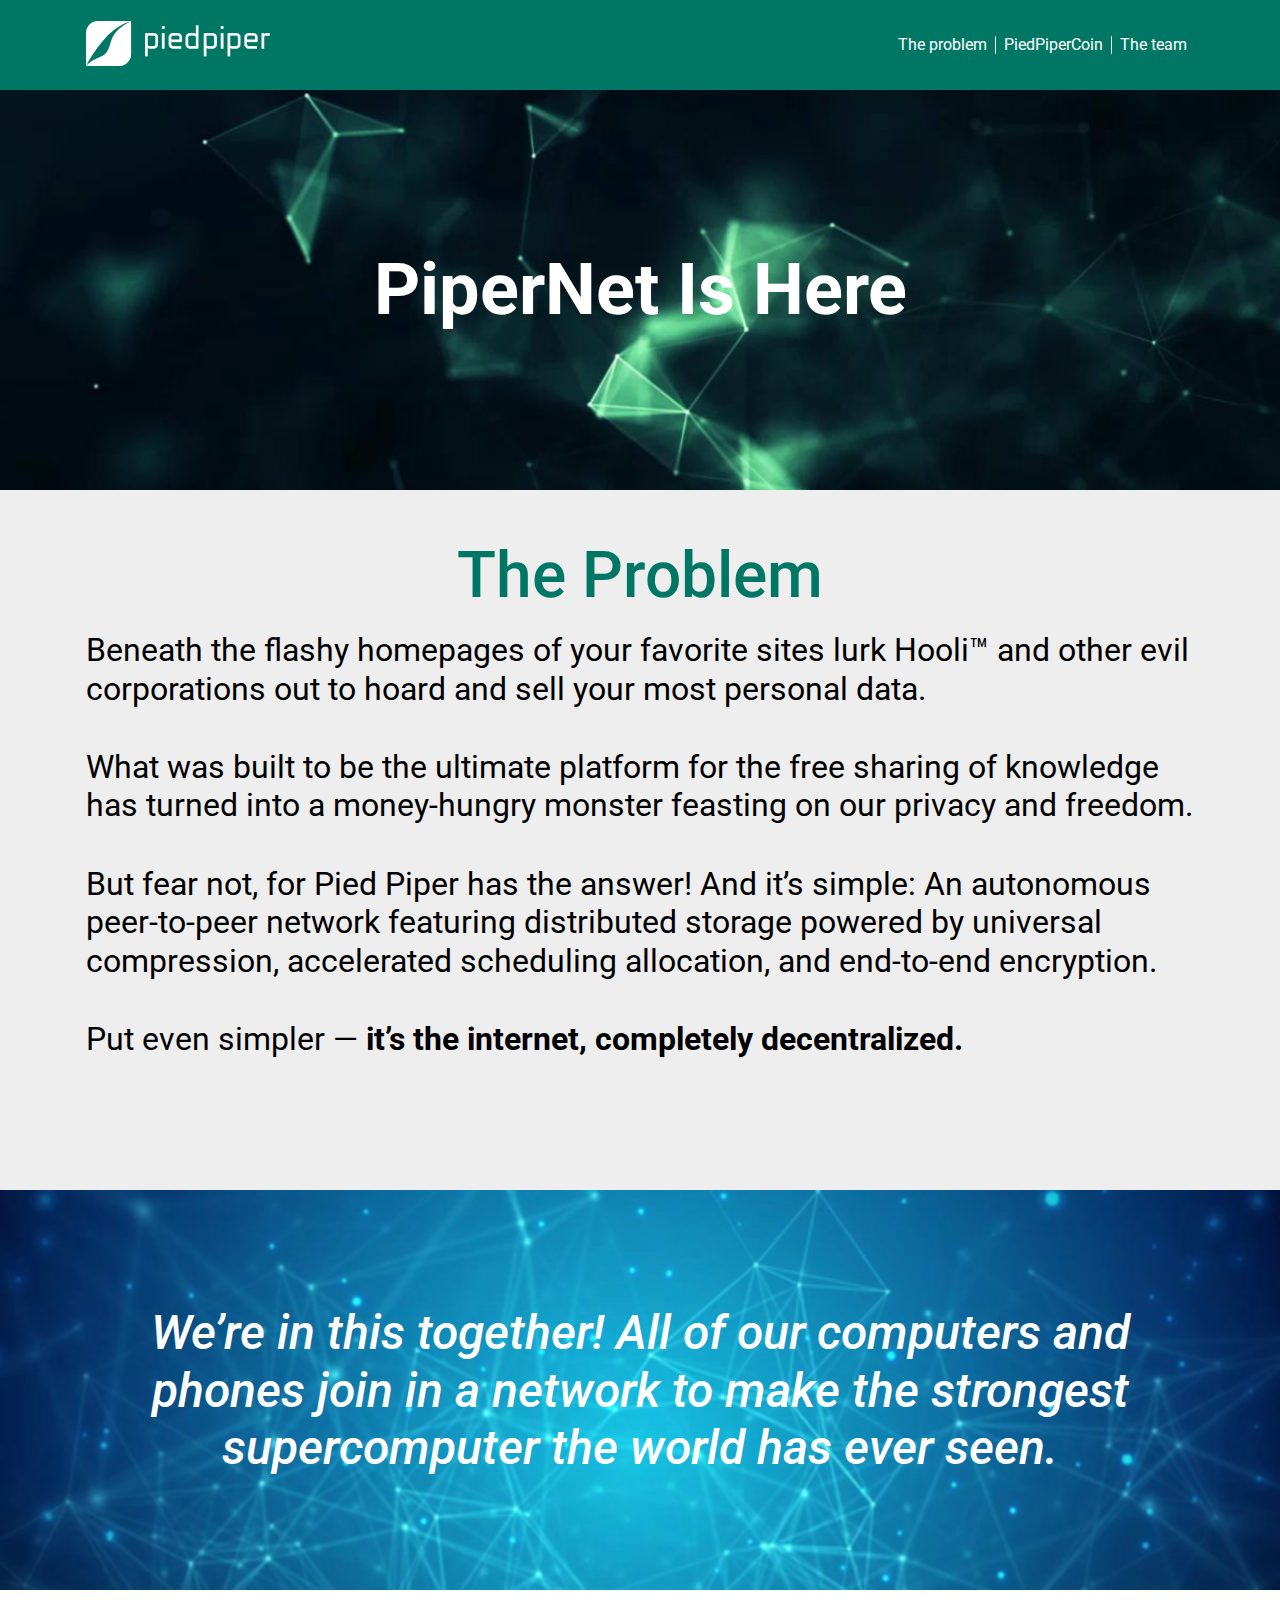
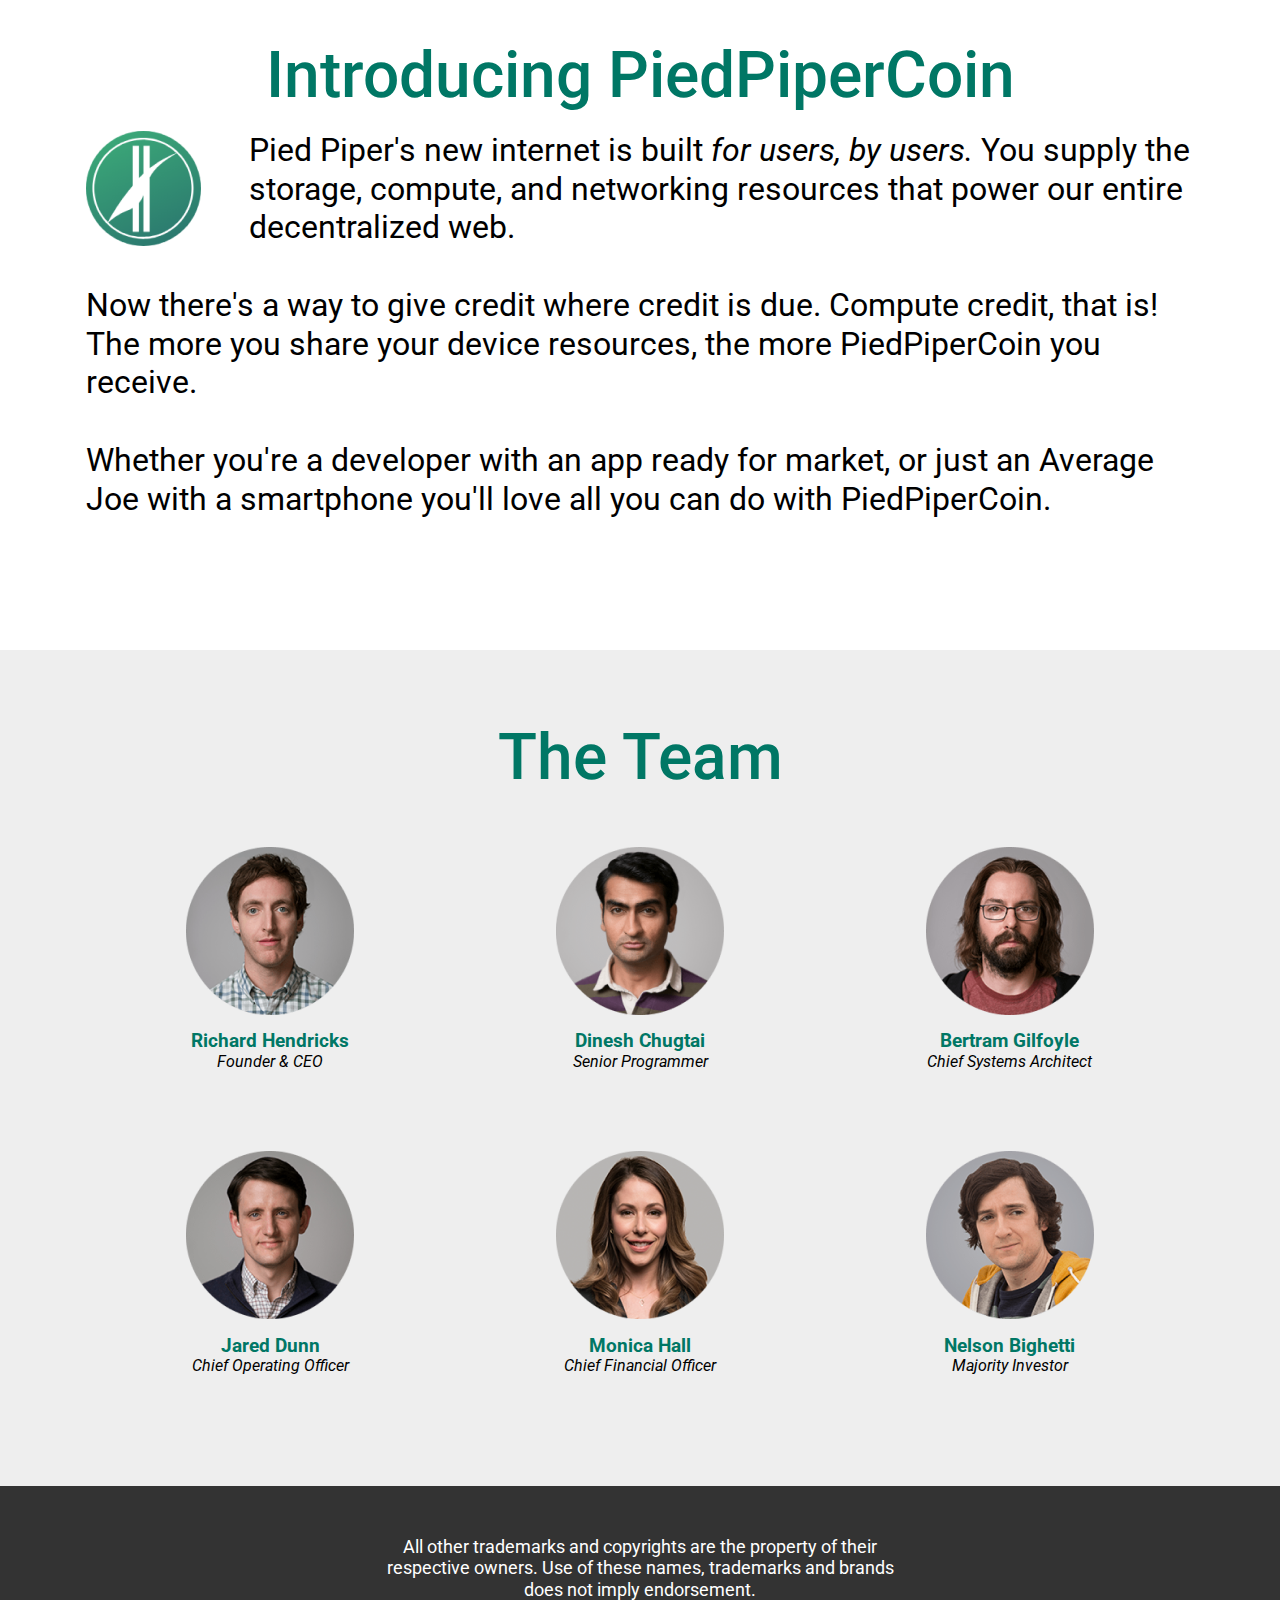
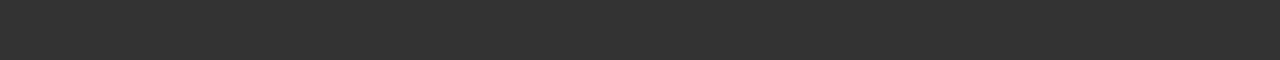
<file: pipernet/index.html>
<!doctype html>
<html lang="en">
<head>
    <meta charset="UTF-8">
    <meta content="initial-scale=1.0, width=device-width" name="viewport">
    <meta http-equiv="X-UA-Compatible" content="ie=edge">
    <title>PiperNet</title>
    <link href="https://fonts.googleapis.com/css2?family=Roboto:ital,wght@0,400;0,500;0,700;1,400;1,500&display=swap" rel="stylesheet">
    <link rel="stylesheet" href="css/normalize.css">
    <link rel="stylesheet" href="css/style.css">
    <link rel="stylesheet" href="css/header.css">
    <link rel="stylesheet" href="css/hero.css">
    <link rel="stylesheet" href="css/info.css">
    <link rel="stylesheet" href="css/team.css">
    <link rel="stylesheet" href="css/footer.css">
</head>
<body>
    <div class="header">
        <div class="container header__container">
            <a href="#" class="header__link">
                <img src="images/logo.png" alt="logo">
            </a>
            <ul class="header__list">
                <li class="header__list-item">
                    <a href="#the-problem" class="header__link">The problem</a>
                </li>
                <li class="header__list-item">
                    <a href="#pied-piper-coin" class="header__link">PiedPiperCoin</a>
                </li>
                <li class="header__list-item">
                    <a href="#the-team" class="header__link">The team</a>
                </li>
            </ul>
        </div>
    </div>
    <div class="hero">
        <div class="container hero__container">
            <h1 class="hero__title">PiperNet Is Here</h1>
        </div>
    </div>
    <div id="the-problem" class="info is-gray">
        <div class="container">
            <h2 class="info__title">The Problem</h2>
            <p class="info__text">Beneath the flashy homepages of your favorite sites lurk Hooli™ and other evil corporations out to hoard and sell
                your most personal data.</p>
            <p class="info__text"> What was built to be the ultimate platform for the free sharing of knowledge has turned into a money-hungry
                monster feasting on our privacy and freedom.</p>
            <p class="info__text">But fear not, for Pied Piper has the answer! And it’s simple:
                An autonomous peer-to-peer network featuring distributed storage powered by universal compression, accelerated
                scheduling allocation, and end-to-end encryption.</p>
            <p class="info__text">Put even simpler — <b>it’s the internet, completely decentralized.</b></p>
        </div>
    </div>
    <div class="hero is-blue">
        <div class="container">
            <p class="hero__text">We’re in this together! All of our computers and phones join in a network to make the strongest supercomputer the world has ever seen.</p>
        </div>
    </div>
    <div id="pied-piper-coin" class="info">
        <div class="container">
            <h2 class="info__title">Introducing PiedPiperCoin</h2>
            <img src="images/ring.png" alt="ring" class="info__img">
            <p class="info__text">Pied Piper's new internet is built <i>for users, by users.</i>
                You supply the storage, compute, and networking resources that power our entire decentralized web.</p>
            <p class="info__text">Now there's a way to give credit where credit is due. Compute credit, that is! The more you share your device resources, the more PiedPiperCoin you receive.</p>
            <p class="info__text"> Whether you're a developer with an app ready for market, or just an Average Joe with a smartphone you'll love all you can do with PiedPiperCoin.</p>
        </div>
    </div>
    <div id="the-team" class="team">
        <div class="container">
            <h2 class="team__title">The Team</h2>
            <ul class="team__list">
                <li class="team__list-item">
                    <img src="images/team/1.png" class="team__image" alt="employee photo">
                    <h3 class="team__name">Richard Hendricks</h3>
                    <p class="team__position">Founder & CEO</p>
                </li>
                <li class="team__list-item">
                    <img src="images/team/2.png" class="team__image" alt="employee photo">
                    <h3 class="team__name">Dinesh Chugtai</h3>
                    <p class="team__position">Senior Programmer</p>
                </li>
                <li class="team__list-item">
                    <img src="images/team/3.png" class="team__image" alt="employee photo">
                    <h3 class="team__name">Bertram Gilfoyle</h3>
                    <p class="team__position">Chief Systems Architect</p>
                </li>
                <li class="team__list-item">
                    <img src="images/team/4.png" class="team__image" alt="employee photo">
                    <h3 class="team__name">Jared Dunn</h3>
                    <p class="team__position">Chief Operating Officer</p>
                </li>
                <li class="team__list-item">
                    <img src="images/team/5.png" class="team__image" alt="employee photo">
                    <h3 class="team__name">Monica Hall</h3>
                    <p class="team__position">Chief Financial Officer</p>
                </li>
                <li class="team__list-item">
                    <img src="images/team/6.png" class="team__image" alt="employee photo">
                    <h3 class="team__name">Nelson Bighetti</h3>
                    <p class="team__position">Majority Investor</p>
                </li>
            </ul>
        </div>
    </div>
    <div class="footer">
        <div class="container">
            <p class="footer__text">All other trademarks and copyrights are the property of their respective owners. Use of these names, trademarks and brands does not imply endorsement.</p>
        </div>
    </div>
</body>
</html>
</file>
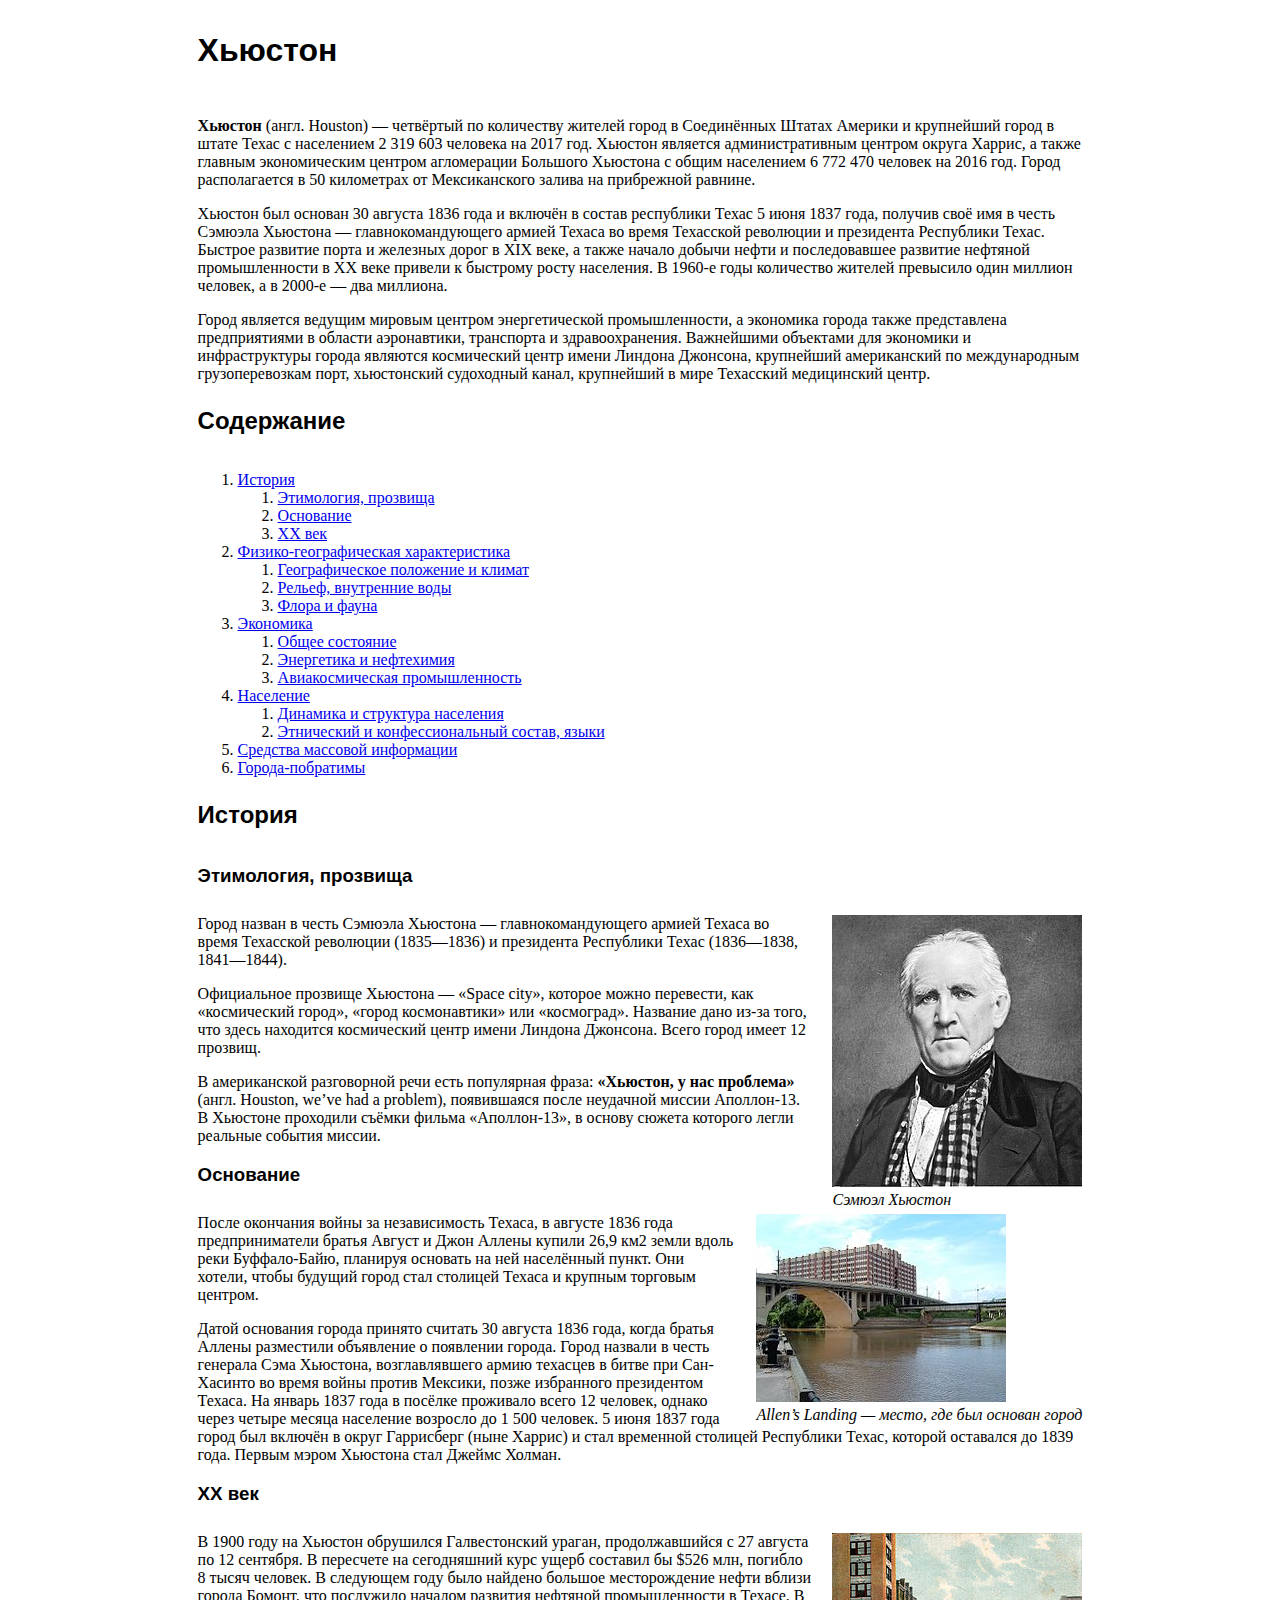
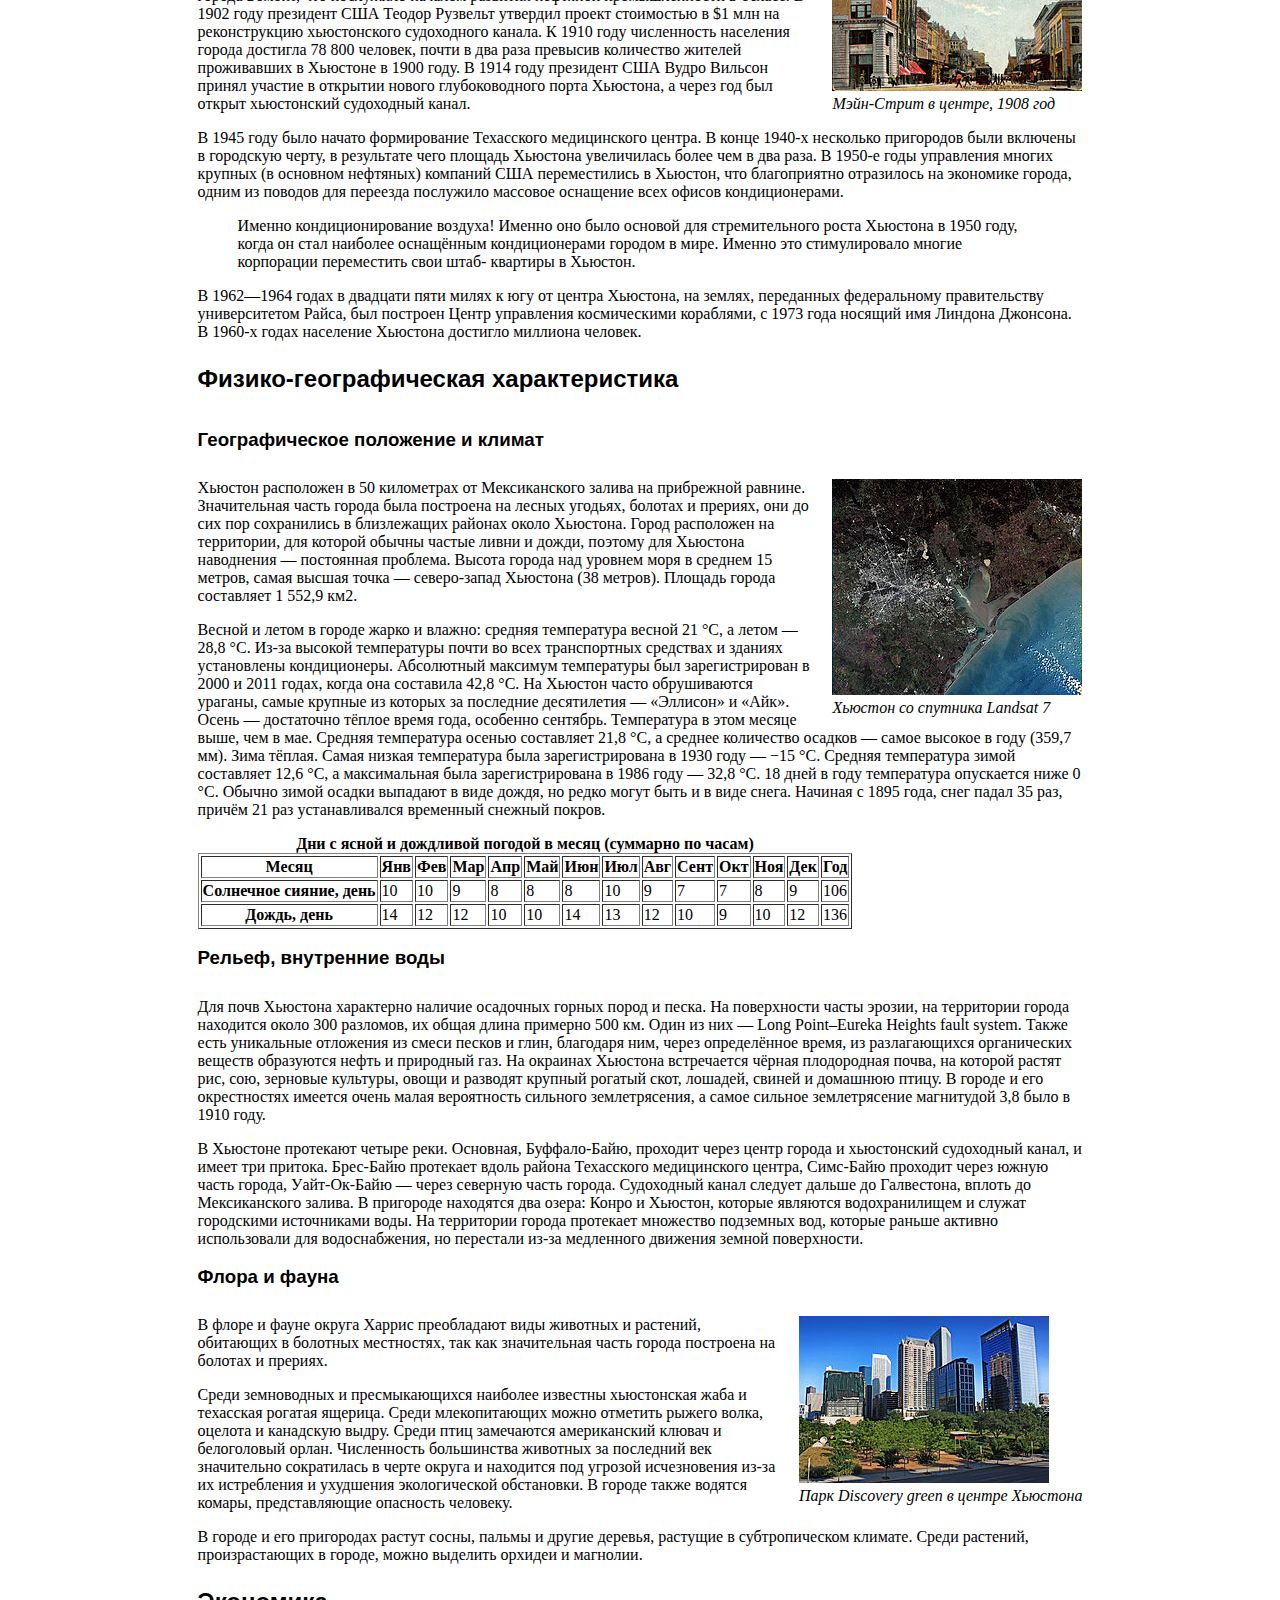
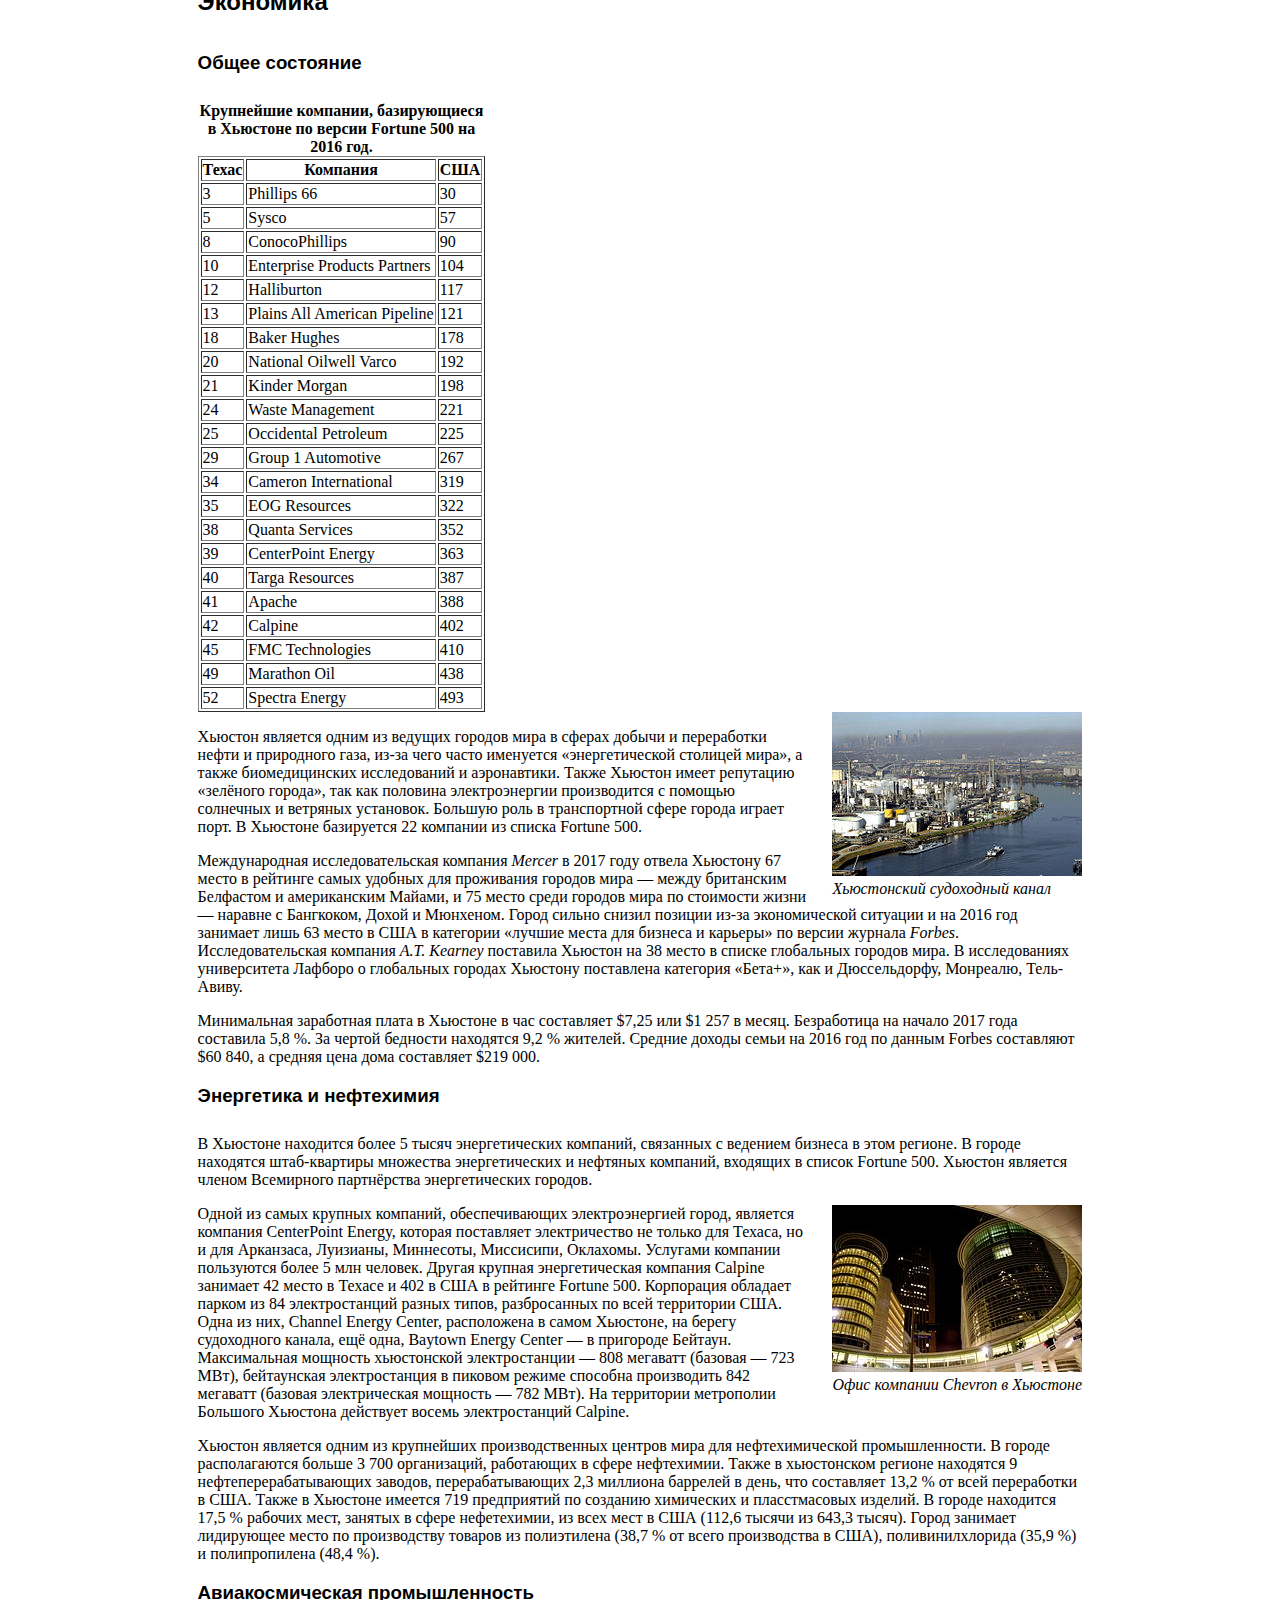
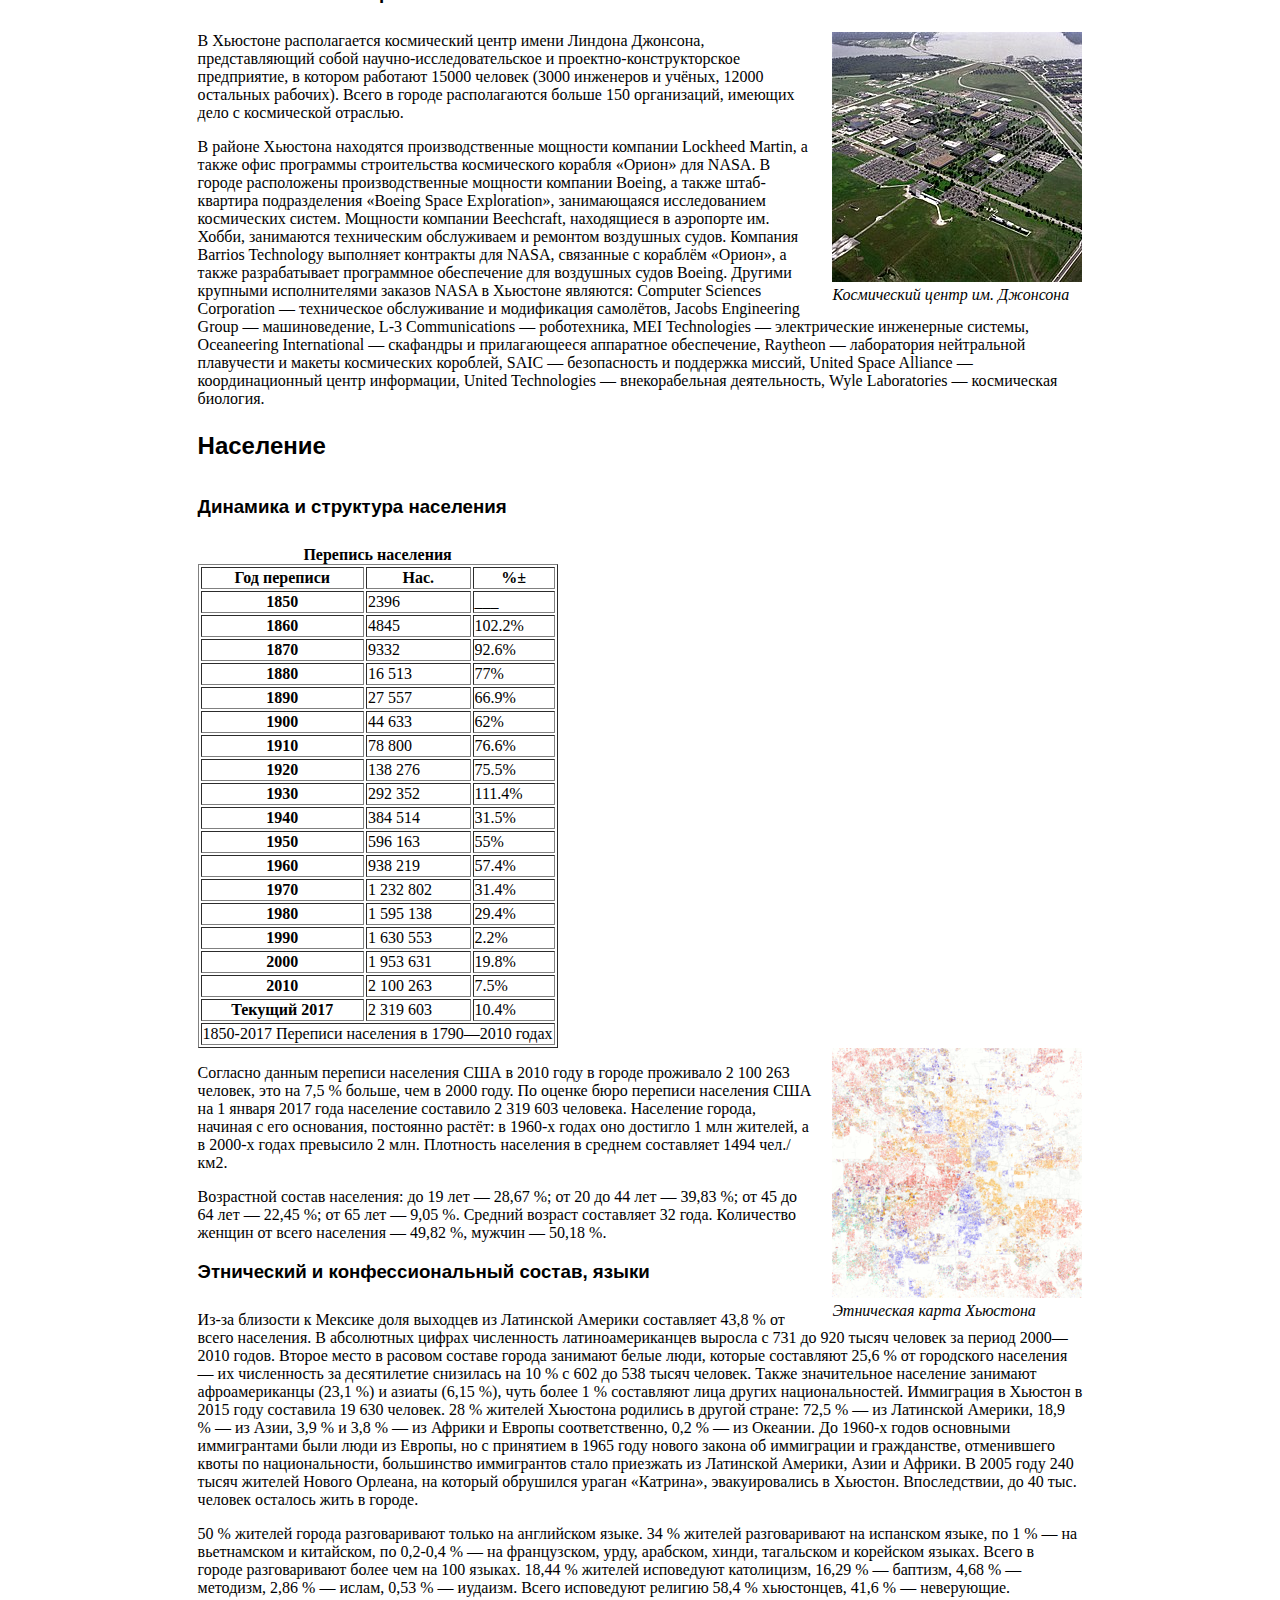
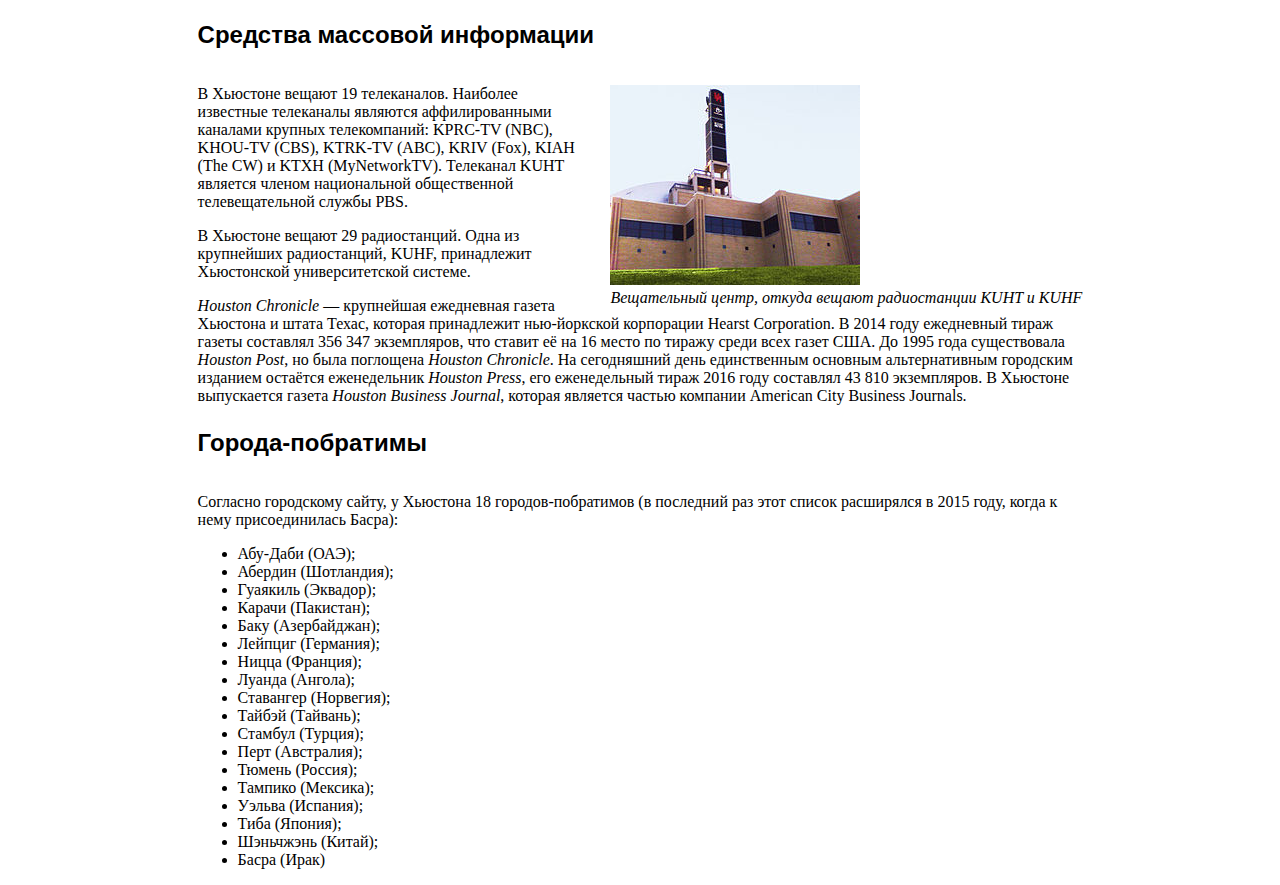
<file: houston/houston.html>
<!doctype html>
<html lang="ru">
<head>
    <meta charset="UTF-8">
    <meta content="initial-scale=1.0, width=device-width" name="viewport">
    <meta content="ie=edge" http-equiv="X-UA-Compatible">
    <title>Хьюстон</title>
    <link href="css/style.css" rel="stylesheet">
</head>
<body>
    <div class="wrapper">
        <h1>Хьюстон</h1>
        <p><b>Хьюстон</b> (англ. Houston) — четвёртый по количеству жителей город в Соединённых Штатах Америки
            и крупнейший город в штате Техас с населением 2 319 603 человека на 2017 год. Хьюстон является
            административным центром округа Харрис, а также главным экономическим центром агломерации
            Большого Хьюстона с общим населением 6 772 470 человек на 2016 год. Город располагается в 50
            километрах от Мексиканского залива на прибрежной равнине.</p>
        <p>Хьюстон был основан 30 августа 1836 года и включён в состав республики Техас 5 июня 1837 года,
            получив своё имя в честь Сэмюэла Хьюстона — главнокомандующего армией Техаса во время
            Техасской революции и президента Республики Техас. Быстрое развитие порта и железных дорог в
            XIX веке, а также начало добычи нефти и последовавшее развитие нефтяной промышленности в XX
            веке привели к быстрому росту населения. В 1960-е годы количество жителей превысило один
            миллион человек, а в 2000-е — два миллиона.</p>
        <p>Город является ведущим мировым центром энергетической промышленности, а экономика города
            также представлена предприятиями в области аэронавтики, транспорта и здравоохранения.
            Важнейшими объектами для экономики и инфраструктуры города являются космический центр
            имени Линдона Джонсона, крупнейший американский по международным грузоперевозкам порт,
            хьюстонский судоходный канал, крупнейший в мире Техасский медицинский центр.

        <h2>Содержание</h2>
        <ol>
            <li>
                <a href="#history">История</a>
                <ol>
                    <li><a href="#etymology">Этимология, прозвища</a></li>
                    <li><a href="#base">Основание</a></li>
                    <li><a href="#xx-century">XX век</a></li>
                </ol>
            </li>
            <li>
                <a href="#physical-and-geographical-characteristics">Физико-географическая характеристика</a>
                <ol>
                    <li><a href="#geographical-location-and-climate">Географическое положение и климат</a></li>
                    <li><a href="#relief-inland-waters">Рельеф, внутренние воды</a></li>
                    <li><a href="#flora-and-fauna">Флора и фауна</a></li>
                </ol>
            </li>
            <li>
                <a href="#economy">Экономика</a>
                <ol>
                    <li><a href="#general-condition">Общее состояние</a></li>
                    <li><a href="#energy-and-petrochemistry">Энергетика и нефтехимия</a></li>
                    <li><a href="#aerospace-industry">Авиакосмическая промышленность</a></li>
                </ol>
            </li>
            <li>
                <a href="#population">Население</a>
                <ol>
                    <li><a href="#population-dynamics-and-structure">Динамика и структура населения</a></li>
                    <li><a href="#ethnic-and-confessional-composition-languages">Этнический и конфессиональный состав, языки</a>
                    </li>
                </ol>
            </li>
            <li><a href="#massmedia">Средства массовой информации</a></li>
            <li><a href="#twin-cities">Города-побратимы</a></li>
        </ol>

        <h2 id="history">История</h2>
        <h3 id="etymology">Этимология, прозвища</h3>
        <figure>
            <img alt="какой-то мужиг" src="images/Sam_Houston_portrait.jpg">
            <figcaption>
                Сэмюэл Хьюстон
            </figcaption>
        </figure>
        <p>Город назван в честь Сэмюэла Хьюстона — главнокомандующего армией Техаса во время Техасской
            революции (1835—1836) и президента Республики Техас (1836—1838, 1841—1844).</p>
        <p>Официальное прозвище Хьюстона — «Space city», которое можно перевести, как «космический
            город», «город космонавтики» или «космоград». Название дано из-за того, что здесь находится
            космический центр имени Линдона Джонсона. Всего город имеет 12 прозвищ.</p>
        <p>В американской разговорной речи есть популярная фраза: <b>«Хьюстон, у нас проблема»</b> (англ.
            Houston, we’ve had a problem), появившаяся после неудачной миссии Аполлон-13. В Хьюстоне
            проходили съёмки фильма «Аполлон-13», в основу сюжета которого легли реальные события миссии.</p>
        <h3 id="base">Основание</h3>
        <figure>
            <img alt="" src="images/Allen's_Landing_Houston_bayou_view.jpg">
            <figcaption>
                Allen’s Landing — место, где был основан город
            </figcaption>
        </figure>
        <p>После окончания войны за независимость Техаса, в августе 1836 года предприниматели братья Август
            и Джон Аллены купили 26,9 км2 земли вдоль реки Буффало-Байю, планируя основать на ней
            населённый пункт. Они хотели, чтобы будущий город стал столицей Техаса и крупным торговым
            центром.</p>
        <p>Датой основания города принято считать 30 августа 1836 года, когда братья Аллены разместили
            объявление о появлении города. Город назвали в честь генерала Сэма Хьюстона, возглавлявшего
            армию техасцев в битве при Сан-Хасинто во время войны против Мексики, позже избранного
            президентом Техаса. На январь 1837 года в посёлке проживало всего 12 человек, однако через четыре
            месяца население возросло до 1 500 человек. 5 июня 1837 года город был включён в округ Гаррисберг
            (ныне Харрис) и стал временной столицей Республики Техас, которой оставался до 1839 года.
            Первым мэром Хьюстона стал Джеймс Холман.</p>
        <h3 id="xx-century">XX век</h3>
        <figure>
            <img alt="" src="images/Main_Street_looking_south_Houston_Texas_(1908).jpg">
            <figcaption>
                Мэйн-Стрит в центре, 1908 год
            </figcaption>
        </figure>
        <p>В 1900 году на Хьюстон обрушился Галвестонский ураган, продолжавшийся с 27 августа по 12
            сентября. В пересчете на сегодняшний курс ущерб составил бы $526 млн, погибло 8 тысяч человек. В
            следующем году было найдено большое месторождение нефти вблизи города Бомонт, что послужило
            началом развития нефтяной промышленности в Техасе. В 1902 году президент США Теодор Рузвельт
            утвердил проект стоимостью в $1 млн на реконструкцию хьюстонского судоходного канала. К 1910
            году численность населения города достигла 78 800 человек, почти в два раза превысив количество
            жителей проживавших в Хьюстоне в 1900 году. В 1914 году президент США Вудро Вильсон принял
            участие в открытии нового глубоководного порта Хьюстона, а через год был открыт хьюстонский
            судоходный канал.</p>
        <p>В 1945 году было начато формирование Техасского медицинского центра. В конце 1940-х несколько
            пригородов были включены в городскую черту, в результате чего площадь Хьюстона увеличилась
            более чем в два раза. В 1950-е годы управления многих крупных (в основном нефтяных) компаний
            США переместились в Хьюстон, что благоприятно отразилось на экономике города, одним из
            поводов для переезда послужило массовое оснащение всех офисов кондиционерами.</p>
        <blockquote>
            <p>Именно кондиционирование воздуха! Именно оно было основой для стремительного
                роста Хьюстона в 1950 году, когда он стал наиболее оснащённым кондиционерами
                городом в мире. Именно это стимулировало многие корпорации переместить свои штаб-
                квартиры в Хьюстон.</p>
        </blockquote>
        <p>В 1962—1964 годах в двадцати пяти милях к югу от центра Хьюстона, на землях, переданных
            федеральному правительству университетом Райса, был построен Центр управления космическими
            кораблями, с 1973 года носящий имя Линдона Джонсона. В 1960-х годах население Хьюстона
            достигло миллиона человек.</p>

        <h2 id="physical-and-geographical-characteristics">Физико-географическая характеристика</h2>
        <h3 id="geographical-location-and-climate">Географическое положение и климат</h3>
        <figure>
            <img alt="" src="images/Large_Houston_Landsat.jpg">
            <figcaption>
                Хьюстон со спутника Landsat 7
            </figcaption>
        </figure>
        <p>Хьюстон расположен в 50 километрах от Мексиканского залива на прибрежной равнине.
            Значительная часть города была построена на лесных угодьях, болотах и прериях, они до сих пор

            сохранились в близлежащих районах около Хьюстона. Город расположен на территории, для которой
            обычны частые ливни и дожди, поэтому для Хьюстона наводнения — постоянная проблема. Высота
            города над уровнем моря в среднем 15 метров, самая высшая точка — северо-запад Хьюстона (38
            метров). Площадь города составляет 1 552,9 км2.</p>
        <p>Весной и летом в городе жарко и влажно: средняя температура весной 21 °C, а летом — 28,8 °C. Из-за
            высокой температуры почти во всех транспортных средствах и зданиях установлены кондиционеры.
            Абсолютный максимум температуры был зарегистрирован в 2000 и 2011 годах, когда она составила
            42,8 °C. На Хьюстон часто обрушиваются ураганы, самые крупные из которых за последние
            десятилетия — «Эллисон» и «Айк». Осень — достаточно тёплое время года, особенно сентябрь.
            Температура в этом месяце выше, чем в мае. Средняя температура осенью составляет 21,8 °C, а
            среднее количество осадков — самое высокое в году (359,7 мм). Зима тёплая. Самая низкая
            температура была зарегистрирована в 1930 году — −15 °C. Средняя температура зимой составляет
            12,6 °C, а максимальная была зарегистрирована в 1986 году — 32,8 °C. 18 дней в году температура
            опускается ниже 0 °C. Обычно зимой осадки выпадают в виде дождя, но редко могут быть и в виде
            снега. Начиная с 1895 года, снег падал 35 раз, причём 21 раз устанавливался временный снежный
            покров.</p>
        <table border="1">
            <caption><b>Дни с ясной и дождливой погодой в месяц (суммарно по часам)</b></caption>
            <thead>
            <tr>
                <th>Месяц</th>
                <th>Янв</th>
                <th>Фев</th>
                <th>Мар</th>
                <th>Апр</th>
                <th>Май</th>
                <th>Июн</th>
                <th>Июл</th>
                <th>Авг</th>
                <th>Сент</th>
                <th>Окт</th>
                <th>Ноя</th>
                <th>Дек</th>
                <th>Год</th>
            </tr>
            </thead>
            <tbody>
            <tr>
                <th>Солнечное сияние, день</th>
                <td>10</td>
                <td>10</td>
                <td>9</td>
                <td>8</td>
                <td>8</td>
                <td>8</td>
                <td>10</td>
                <td>9</td>
                <td>7</td>
                <td>7</td>
                <td>8</td>
                <td>9</td>
                <td>106</td>
            </tr>
            <tr>
                <th>Дождь, день</th>
                <td>14</td>
                <td>12</td>
                <td>12</td>
                <td>10</td>
                <td>10</td>
                <td>14</td>
                <td>13</td>
                <td>12</td>
                <td>10</td>
                <td>9</td>
                <td>10</td>
                <td>12</td>
                <td>136</td>
            </tr>
            </tbody>
        </table>
        <h3 id="relief-inland-waters">Рельеф, внутренние воды</h3>
        <p>Для почв Хьюстона характерно наличие осадочных горных пород и песка. На поверхности часты
            эрозии, на территории города находится около 300 разломов, их общая длина примерно 500 км. Один
            из них — Long Point–Eureka Heights fault system. Также есть уникальные отложения из смеси песков и
            глин, благодаря ним, через определённое время, из разлагающихся органических веществ образуются
            нефть и природный газ. На окраинах Хьюстона встречается чёрная плодородная почва, на которой
            растят рис, сою, зерновые культуры, овощи и разводят крупный рогатый скот, лошадей, свиней и
            домашнюю птицу. В городе и его окрестностях имеется очень малая вероятность сильного
            землетрясения, а самое сильное землетрясение магнитудой 3,8 было в 1910 году.</p>
        <p>В Хьюстоне протекают четыре реки. Основная, Буффало-Байю, проходит через центр города и
            хьюстонский судоходный канал, и имеет три притока. Брес-Байю протекает вдоль района Техасского
            медицинского центра, Симс-Байю проходит через южную часть города, Уайт-Ок-Байю — через
            северную часть города. Судоходный канал следует дальше до Галвестона, вплоть до Мексиканского
            залива. В пригороде находятся два озера: Конро и Хьюстон, которые являются водохранилищем и
            служат городскими источниками воды. На территории города протекает множество подземных вод,
            которые раньше активно использовали для водоснабжения, но перестали из-за медленного движения
            земной поверхности.</p>
        <h3 id="flora-and-fauna">Флора и фауна</h3>
        <figure>
            <img src="images/Discovery_green.jpg">
            <figcaption>Парк Discovery green в центре Хьюстона</figcaption>
        </figure>
        <p>В флоре и фауне округа Харрис преобладают виды животных и растений, обитающих в болотных
            местностях, так как значительная часть города построена на болотах и прериях.</p>
        <p>Среди земноводных и пресмыкающихся наиболее известны хьюстонская жаба и техасская рогатая
            ящерица. Среди млекопитающих можно отметить рыжего волка, оцелота и канадскую выдру. Среди
            птиц замечаются американский клювач и белоголовый орлан. Численность большинства животных за
            последний век значительно сократилась в черте округа и находится под угрозой исчезновения из-за
            их истребления и ухудшения экологической обстановки. В городе также водятся комары,
            представляющие опасность человеку.</p>
        <p>В городе и его пригородах растут сосны, пальмы и другие деревья, растущие в субтропическом
            климате. Среди растений, произрастающих в городе, можно выделить орхидеи и магнолии.</p>

        <h2 id="economy">Экономика</h2>
        <h3 id="general-condition">Общее состояние</h3>
        <table border="1">
            <caption><b>Крупнейшие компании, базирующиеся в Хьюстоне по версии Fortune 500 на 2016 год.</b></caption>
            <thead>
            <tr>
                <th>Техас</th>
                <th>Компания</th>
                <th>США</th>
            </tr>
            </thead>
            <tbody>
            <tr>
                <td>3</td>
                <td>Phillips 66</td>
                <td>30</td>
            </tr>
            <tr>
                <td>5</td>
                <td>Sysco</td>
                <td>57</td>
            </tr>
            <tr>
                <td>8</td>
                <td>ConocoPhillips</td>
                <td>90</td>
            </tr>
            <tr>
                <td>10</td>
                <td>Enterprise Products Partners</td>
                <td>104</td>
            </tr>
            <tr>
                <td>12</td>
                <td>Halliburton</td>
                <td>117</td>
            </tr>
            <tr>
                <td>13</td>
                <td>Plains All American Pipeline</td>
                <td>121</td>
            </tr>
            <tr>
                <td>18</td>
                <td>Baker Hughes</td>
                <td>178</td>
            </tr>
            <tr>
                <td>20</td>
                <td>National Oilwell Varco</td>
                <td>192</td>
            </tr>
            <tr>
                <td>21</td>
                <td>Kinder Morgan</td>
                <td>198</td>
            </tr>
            <tr>
                <td>24</td>
                <td>Waste Management</td>
                <td>221</td>
            </tr>
            <tr>
                <td>25</td>
                <td>Occidental Petroleum</td>
                <td>225</td>
            </tr>
            <tr>
                <td>29</td>
                <td>Group 1 Automotive</td>
                <td>267</td>
            </tr>
            <tr>
                <td>34</td>
                <td>Cameron International</td>
                <td>319</td>
            </tr>
            <tr>
                <td>35</td>
                <td>EOG Resources</td>
                <td>322</td>
            </tr>
            <tr>
                <td>38</td>
                <td>Quanta Services</td>
                <td>352</td>
            </tr>
            <tr>
                <td>39</td>
                <td>CenterPoint Energy</td>
                <td>363</td>
            </tr>
            <tr>
                <td>40</td>
                <td>Targa Resources</td>
                <td>387</td>
            </tr>
            <tr>
                <td>41</td>
                <td>Apache</td>
                <td>388</td>
            </tr>
            <tr>
                <td>42</td>
                <td>Calpine</td>
                <td>402</td>
            </tr>
            <tr>
                <td>45</td>
                <td>FMC Technologies</td>
                <td>410</td>
            </tr>
            <tr>
                <td>49</td>
                <td>Marathon Oil</td>
                <td>438</td>
            </tr>
            <tr>
                <td>52</td>
                <td>Spectra Energy</td>
                <td>493</td>
            </tr>
            </tbody>
        </table>
        <figure>
            <img alt="" src="images/Houston_Ship_Channel.jpg">
            <figcaption>Хьюстонский судоходный канал</figcaption>
        </figure>
        <p>Хьюстон является одним из ведущих городов мира в сферах добычи и переработки нефти и
            природного газа, из-за чего часто именуется «энергетической столицей мира», а также
            биомедицинских исследований и аэронавтики. Также Хьюстон имеет репутацию «зелёного города»,
            так как половина электроэнергии производится с помощью солнечных и ветряных установок.
            Большую роль в транспортной сфере города играет порт. В Хьюстоне базируется 22 компании из
            списка Fortune 500.</p>
        <p>Международная исследовательская компания <i>Mercer</i> в 2017 году отвела Хьюстону 67 место в
            рейтинге самых удобных для проживания городов мира — между британским Белфастом и
            американским Майами, и 75 место среди городов мира по стоимости жизни — наравне с Бангкоком,
            Дохой и Мюнхеном. Город сильно снизил позиции из-за экономической ситуации и на 2016 год
            занимает лишь 63 место в США в категории «лучшие места для бизнеса и карьеры» по версии
            журнала <i>Forbes</i>. Исследовательская компания <i>A.T. Kearney</i> поставила Хьюстон на 38 место в списке
            глобальных городов мира. В исследованиях университета Лафборо о глобальных городах Хьюстону
            поставлена категория «Бета+», как и Дюссельдорфу, Монреалю, Тель-Авиву.</p>
        <p>Минимальная заработная плата в Хьюстоне в час составляет $7,25 или $1 257 в месяц. Безработица на
            начало 2017 года составила 5,8 %. За чертой бедности находятся 9,2 % жителей. Средние доходы
            семьи на 2016 год по данным Forbes составляют $60 840, а средняя цена дома составляет $219 000.</p>
        <h3 id="energy-and-petrochemistry">Энергетика и нефтехимия</h3>
        <p>В Хьюстоне находится более 5 тысяч энергетических компаний, связанных с ведением бизнеса в этом
            регионе. В городе находятся штаб-квартиры множества энергетических и нефтяных компаний,
            входящих в список Fortune 500. Хьюстон является членом Всемирного партнёрства энергетических
            городов.</p>
        <figure>
            <img alt="" src="images/Enron_Complex.jpg">
            <figcaption>Офис компании Chevron в Хьюстоне</figcaption>
        </figure>
        <p>Одной из самых крупных компаний, обеспечивающих электроэнергией город, является компания
            CenterPoint Energy, которая поставляет электричество не только для Техаса, но и для Арканзаса,
            Луизианы, Миннесоты, Миссисипи, Оклахомы. Услугами компании пользуются более 5 млн человек.
            Другая крупная энергетическая компания Calpine занимает 42 место в Техасе и 402 в США в рейтинге
            Fortune 500. Корпорация обладает парком из 84 электростанций разных типов, разбросанных по всей
            территории США. Одна из них, Channel Energy Center, расположена в самом Хьюстоне, на берегу
            судоходного канала, ещё одна, Baytown Energy Center — в пригороде Бейтаун. Максимальная
            мощность хьюстонской электростанции — 808 мегаватт (базовая — 723 МВт), бейтаунская
            электростанция в пиковом режиме способна производить 842 мегаватт (базовая электрическая
            мощность — 782 МВт). На территории метрополии Большого Хьюстона действует восемь
            электростанций Calpine.</p>
        <p>Хьюстон является одним из крупнейших производственных центров мира для нефтехимической
            промышленности. В городе располагаются больше 3 700 организаций, работающих в сфере
            нефтехимии. Также в хьюстонском регионе находятся 9 нефтеперерабатывающих заводов,
            перерабатывающих 2,3 миллиона баррелей в день, что составляет 13,2 % от всей переработки в США.
            Также в Хьюстоне имеется 719 предприятий по созданию химических и пласстмасовых изделий. В
            городе находится 17,5 % рабочих мест, занятых в сфере нефетехимии, из всех мест в США (112,6
            тысячи из 643,3 тысяч). Город занимает лидирующее место по производству товаров из полиэтилена
            (38,7 % от всего производства в США), поливинилхлорида (35,9 %) и полипропилена (48,4 %).</p>
        <h3 id="aerospace-industry">Авиакосмическая промышленность</h3>
        <figure>
            <img alt="" src="images/Aerial_View_of_the_Johnson_Space_Center.jpg">
            <figcaption>Космический центр им. Джонсона</figcaption>
        </figure>
        <p>В Хьюстоне располагается космический центр имени Линдона Джонсона, представляющий собой
            научно-исследовательское и проектно-конструкторское предприятие, в котором работают 15000
            человек (3000 инженеров и учёных, 12000 остальных рабочих). Всего в городе располагаются больше
            150 организаций, имеющих дело с космической отраслью.</p>
        <p>В районе Хьюстона находятся производственные мощности компании Lockheed Martin, а также офис
            программы строительства космического корабля «Орион» для NASA. В городе расположены
            производственные мощности компании Boeing, а также штаб-квартира подразделения «Boeing Space
            Exploration», занимающаяся исследованием космических систем. Мощности компании Beechcraft,
            находящиеся в аэропорте им. Хобби, занимаются техническим обслуживаем и ремонтом воздушных
            судов. Компания Barrios Technology выполняет контракты для NASA, связанные с кораблём «Орион»,
            а также разрабатывает программное обеспечение для воздушных судов Boeing. Другими крупными
            исполнителями заказов NASA в Хьюстоне являются: Computer Sciences Corporation — техническое
            обслуживание и модификация самолётов, Jacobs Engineering Group — машиноведение, L-3
            Communications — роботехника, MEI Technologies — электрические инженерные системы,
            Oceaneering International — скафандры и прилагающееся аппаратное обеспечение, Raytheon —
            лаборатория нейтральной плавучести и макеты космических короблей, SAIC — безопасность и
            поддержка миссий, United Space Alliance — координационный центр информации, United
            Technologies — внекорабельная деятельность, Wyle Laboratories — космическая биология.</p>

        <h2 id="population">Население</h2>
        <h3 id="population-dynamics-and-structure">Динамика и структура населения</h3>
        <table border="1">
            <caption><b>Перепись населения</b></caption>
            <thead>
            <tr>
                <th>Год переписи</th>
                <th>Нас.</th>
                <th>%±</th>
            </tr>
            </thead>
            <tbody>
            <tr>
                <th>1850</th>
                <td>2396</td>
                <td>___</td>
            </tr>
            <tr>
                <th>1860</th>
                <td>4845</td>
                <td>102.2%</td>
            </tr>
            <tr>
                <th>1870</th>
                <td>9332</td>
                <td>92.6%</td>
            </tr>
            <tr>
                <th>1880</th>
                <td>16 513</td>
                <td>77%</td>
            </tr>
            <tr>
                <th>1890</th>
                <td>27 557</td>
                <td>66.9%</td>
            </tr>
            <tr>
                <th>1900</th>
                <td>44 633</td>
                <td>62%</td>
            </tr>
            <tr>
                <th>1910</th>
                <td>78 800</td>
                <td>76.6%</td>
            </tr>
            <tr>
                <th>1920</th>
                <td>138 276</td>
                <td>75.5%</td>
            </tr>
            <tr>
                <th>1930</th>
                <td>292 352</td>
                <td>111.4%</td>
            </tr>
            <tr>
                <th>1940</th>
                <td>384 514</td>
                <td>31.5%</td>
            </tr>
            <tr>
                <th>1950</th>
                <td>596 163</td>
                <td>55%</td>
            </tr>
            <tr>
                <th>1960</th>
                <td>938 219</td>
                <td>57.4%</td>
            </tr>
            <tr>
                <th>1970</th>
                <td>1 232 802</td>
                <td>31.4%</td>
            </tr>
            <tr>
                <th>1980</th>
                <td>1 595 138</td>
                <td>29.4%</td>
            </tr>
            <tr>
                <th>1990</th>
                <td>1 630 553</td>
                <td>2.2%</td>
            </tr>
            <tr>
                <th>2000</th>
                <td>1 953 631</td>
                <td>19.8%</td>
            </tr>
            <tr>
                <th>2010</th>
                <td>2 100 263</td>
                <td>7.5%</td>
            </tr>
            <tr>
                <th>Текущий 2017</th>
                <td>2 319 603</td>
                <td>10.4%</td>
            </tr>
            </tbody>
            <tfoot>
            <tr>
                <td colspan="3">1850-2017 Переписи населения в 1790—2010 годах</td>
            </tr>
            </tfoot>
        </table>
        <figure>
            <img alt="" src="images/Race_and_ethnicity_2010_Houston.png">
            <figcaption>Этническая карта Хьюстона</figcaption>
        </figure>
        <p>Согласно данным переписи населения США в 2010 году в городе проживало 2 100 263 человек, это на
            7,5 % больше, чем в 2000 году. По оценке бюро переписи населения США на 1 января 2017 года
            население составило 2 319 603 человека. Население города, начиная с его основания, постоянно
            растёт: в 1960-х годах оно достигло 1 млн жителей, а в 2000-х годах превысило 2 млн. Плотность
            населения в среднем составляет 1494 чел./км2.</p>
        <p>Возрастной состав населения: до 19 лет — 28,67 %; от 20 до 44 лет — 39,83 %; от 45 до 64 лет —
            22,45 %; от 65 лет — 9,05 %. Средний возраст составляет 32 года. Количество женщин от всего
            населения — 49,82 %, мужчин — 50,18 %.</p>
        <h3 id="ethnic-and-confessional-composition-languages">Этнический и конфессиональный состав, языки</h3>
        <p>Из-за близости к Мексике доля выходцев из Латинской Америки составляет 43,8 % от всего
            населения. В абсолютных цифрах численность латиноамериканцев выросла с 731 до 920 тысяч
            человек за период 2000—2010 годов. Второе место в расовом составе города занимают белые люди,
            которые составляют 25,6 % от городского населения — их численность за десятилетие снизилась на
            10 % с 602 до 538 тысяч человек. Также значительное население занимают афроамериканцы (23,1 %)
            и азиаты (6,15 %), чуть более 1 % составляют лица других национальностей. Иммиграция в Хьюстон
            в 2015 году составила 19 630 человек. 28 % жителей Хьюстона родились в другой стране: 72,5 % —
            из Латинской Америки, 18,9 % — из Азии, 3,9 % и 3,8 % — из Африки и Европы соответственно, 0,2
            % — из Океании. До 1960-х годов основными иммигрантами были люди из Европы, но с принятием в
            1965 году нового закона об иммиграции и гражданстве, отменившего квоты по национальности,
            большинство иммигрантов стало приезжать из Латинской Америки, Азии и Африки. В 2005 году 240
            тысяч жителей Нового Орлеана, на который обрушился ураган «Катрина», эвакуировались в
            Хьюстон. Впоследствии, до 40 тыс. человек осталось жить в городе.</p>
        <p>50 % жителей города разговаривают только на английском языке. 34 % жителей разговаривают на
            испанском языке, по 1 % — на вьетнамском и китайском, по 0,2-0,4 % — на французском, урду,
            арабском, хинди, тагальском и корейском языках. Всего в городе разговаривают более чем на 100
            языках.
            18,44 % жителей исповедуют католицизм, 16,29 % — баптизм, 4,68 % — методизм, 2,86 % — ислам,
            0,53 % — иудаизм. Всего исповедуют религию 58,4 % хьюстонцев, 41,6 % — неверующие.</p>

        <h2 id="massmedia">Средства массовой информации</h2>
        <figure>
            <img alt="" src="images/Melcher_Center_for_Public_Broadcasting.jpg">
            <figcaption>Вещательный центр, откуда вещают радиостанции KUHT и KUHF</figcaption>
        </figure>
        <p>В Хьюстоне вещают 19 телеканалов. Наиболее известные телеканалы являются аффилированными
            каналами крупных телекомпаний: KPRC-TV (NBC), KHOU-TV (CBS), KTRK-TV (ABC), KRIV (Fox),
            KIAH (The CW) и KTXH (MyNetworkTV). Телеканал KUHT является членом национальной
            общественной телевещательной службы PBS.</p>
        <p>В Хьюстоне вещают 29 радиостанций. Одна из крупнейших радиостанций, KUHF, принадлежит
            Хьюстонской университетской системе.</p>
        <p><i>Houston Chronicle</i> — крупнейшая ежедневная газета Хьюстона и штата Техас, которая принадлежит
            нью-йоркской корпорации Hearst Corporation. В 2014 году ежедневный тираж газеты составлял 356
            347 экземпляров, что ставит её на 16 место по тиражу среди всех газет США. До 1995 года
            существовала <i>Houston Post</i>, но была поглощена <i>Houston Chronicle</i>. На сегодняшний день
            единственным основным альтернативным городским изданием остаётся еженедельник <i>Houston Press</i>,
            его еженедельный тираж 2016 году составлял 43 810 экземпляров. В Хьюстоне выпускается газета
            <i>Houston Business Journal</i>, которая является частью компании American City Business Journals.</p>

        <h2 id="twin-cities">Города-побратимы</h2>
        <p>Согласно городскому сайту, у Хьюстона 18 городов-побратимов (в последний раз этот список
            расширялся в 2015 году, когда к нему присоединилась Басра):</p>
        <ul>
            <li>Абу-Даби (ОАЭ);</li>
            <li>Абердин (Шотландия);</li>
            <li>Гуаякиль (Эквадор);</li>
            <li>Карачи (Пакистан);</li>
            <li>Баку (Азербайджан);</li>
            <li>Лейпциг (Германия);</li>
            <li>Ницца (Франция);</li>
            <li>Луанда (Ангола);</li>
            <li>Ставангер (Норвегия);</li>
            <li>Тайбэй (Тайвань);</li>
            <li>Стамбул (Турция);</li>
            <li>Перт (Австралия);</li>
            <li>Тюмень (Россия);</li>
            <li>Тампико (Мексика);</li>
            <li>Уэльва (Испания);</li>
            <li>Тиба (Япония);</li>
            <li>Шэньчжэнь (Китай);</li>
            <li>Басра (Ирак)</li>
        </ul>
    </div>
</body>
</html>
</file>
<file: pipernet/css/style.css>
* {
    box-sizing: border-box;
}

body {
    font-family: "Roboto", sans-serif;
}

.container {
    width: 1219px;
    padding: 0 55px;
    margin: 0 auto;
}

a {
    text-decoration: none;
}

a:hover {
    text-decoration: underline;
}

div[id] {
    scroll-margin-top: 90px;
}
</file>
<file: pipernet/css/header.css>
.header {
    background-color: #007765;
    padding: 20px 0;
    position: sticky;
    top: 0;
}

.header__container {
    align-items: center;
    display: flex;
    justify-content: space-between;
}

.header__link {
    color: #fff;
}

.header__list {
    display: flex;
    list-style: none;
}

.header__list-item {
    padding: 0 8px;
}

.header__list-item ~ .header__list-item {
    border-left: 1px solid #fff;
}
</file>
<file: pipernet/css/hero.css>
.hero {
    align-items: center;
    background-color: #007765;
    background-image: url(../images/hero-bg-green.png);
    background-size: cover;
    display: flex;
    min-height: 400px;
}

.hero.is-blue {
    background-color: #0e578e;
    background-image: url(../images/hero-bg-blue.png);
}

.hero__container {
    display: flex;
    justify-content: center;
}

.hero__title {
    color: #fff;
    font-size: 72px;
    margin: 0;
    line-height: 1.2;
}

.hero__text {
    color: #fff;
    font-size: 48px;
    font-style: italic;
    font-weight: 500;
    line-height: 1.2;
    margin: 0;
    text-align: center;
}
</file>
<file: pipernet/css/info.css>
.info {
    padding: 48px 0 92px;
}

.info.is-gray {
    background-color: #eeeeee;
}

.info__title {
    color: #007765;
    font-size: 64px;
    font-weight: 500;
    line-height: 1.2;
    margin: 0 0 16px;
    text-align: center;
}

.info__text {
    font-size: 32px;
    line-height: 1.2;
    margin: 0 0 40px;
}

.info__img {
    float: left;
    margin-right: 48px;
}
</file>
<file: pipernet/css/team.css>
.team {
    background-color: #eeeeee;
    padding: 70px 0 30px;
    text-align: center;
}

.team__title {
    color: #007765;
    font-size: 64px;
    font-weight: 500;
    line-height: 1.2;
    margin: 0 0 50px;
    text-align: center;
}

.team__list {
    display: flex;
    flex-wrap: wrap;
    justify-content: space-between;
    list-style: none;
    margin: 0;
    padding: 0;
}

.team__list-item {
    padding: 0 90px 80px;
    width: 33.3333%;
}

.team__image {
    margin-bottom: 12px;
}

.team__name {
    color: #007765;
    margin: 0;
    text-align: center;
}

.team__position {
    font-style: italic;
    margin: 0;
    text-align: center;
}
</file>
<file: pipernet/css/footer.css>
.footer {
    background-color: #333333;
    margin: 0;
    padding: 50px 0 60px;
}

.footer__text {
    color: #fff;
    font-size: 18px;
    font-weight: 400;
    line-height: 1.2;
    margin: 0 auto;
    text-align: center;
    width: 540px;
}
</file>
<file: houston/css/style.css>
.wrapper {
    margin-left: auto;
    margin-right: auto;
    width: 70%;
}

h1,
h2,
h3,
h4,
h5,
h6 {
    margin: 1em 0 1.5em 0;
    font-family: 'Arial', sans-serif;
}

h1 {
    font-size: 32px;
}

figcaption {
    font-style: italic;
}

figure {
    float: right;
    margin: 0 0 0 20px;
}
</file>
